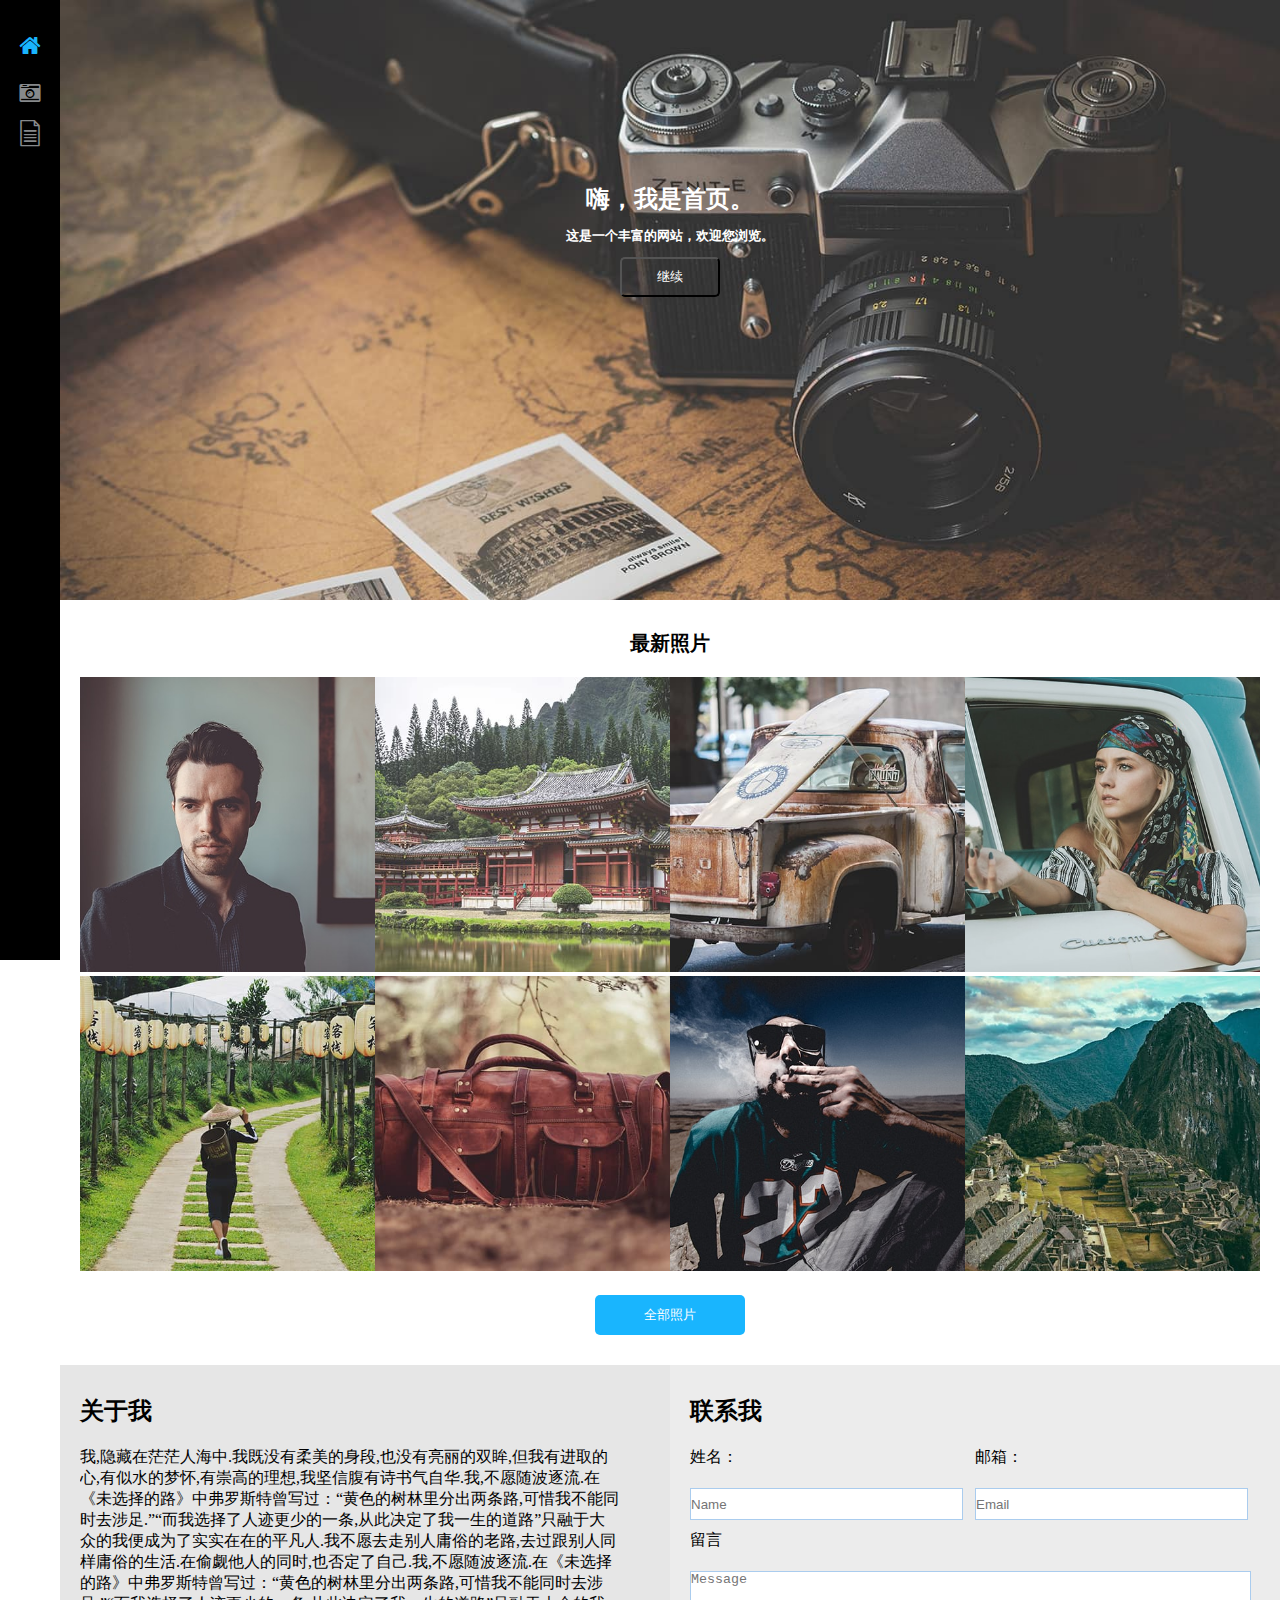
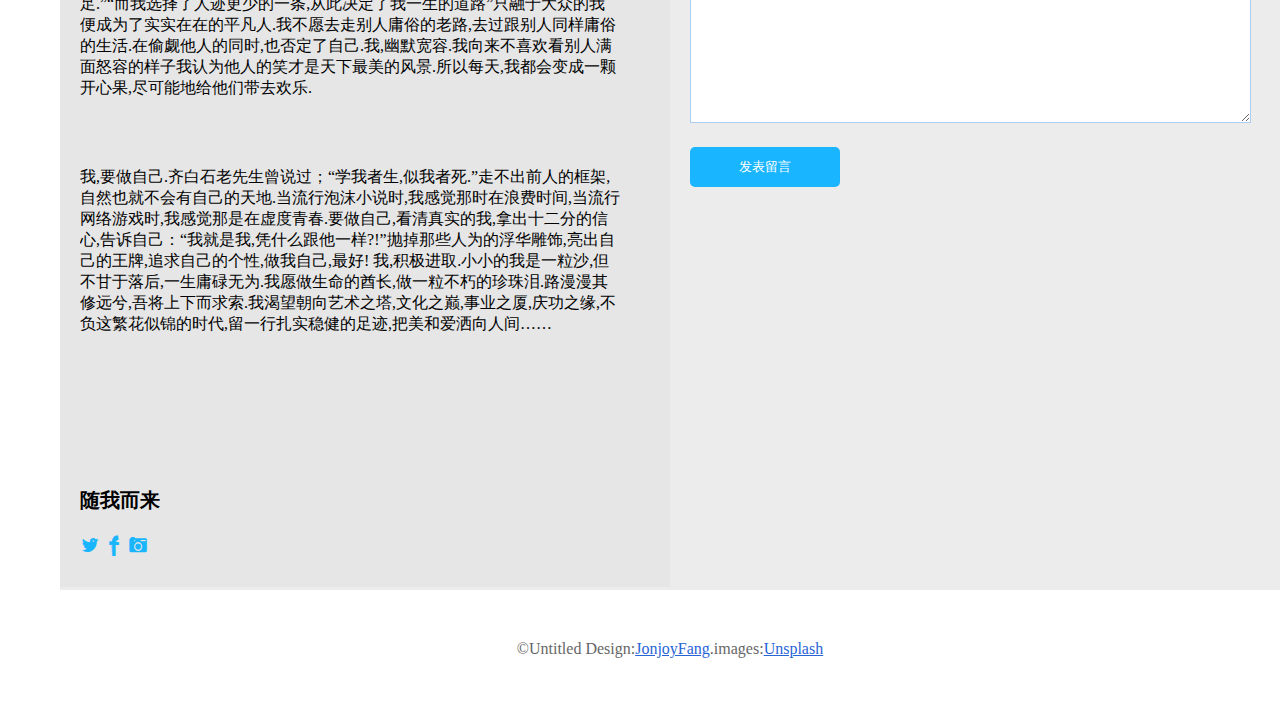
<file: index.html>
<!doctype html>
<html lang="en">
<head>
    <meta charset="UTF-8">
    <meta http-equiv="X-UA-Compatible" content="IE=edge">
    <meta name="viewport" content="width=device-width, initial-scale=1, maximum-scale=1, user-scalable=no">
    <title>主页</title>
    <link rel="stylesheet" href="css/lightcase.css">
    <link rel="stylesheet" href="css/iconfont.css">
    <link rel="stylesheet" href="css/style.css">
    <script src="js/jquery-1.8.3.min.js"></script>
    <script src="js/lightcase.js"></script>
</head>
<body>

    <div class="nav">
        <div class="nav_div">
            <a href="index.html">
            <span class="iconfont icon-shouye2 active_span tubiao_span"></span>
            </a>
        </div>
        <div class="nav_div">
            <a href="gallery.html">
            <span class="iconfont icon-xiangji tubiao_color tubiao_span"></span>
            </a>
        </div>
        <div class="nav_div">
            <a href="text.html">
            <span class="iconfont icon-wendang tubiao_color tubiao_span"></span>
            </a>
        </div>
    </div><!-- nav  end -->
    
    <div class="nav_right">
        <div class="nav_right_1">
            <img src="images/banner.jpg" style="width:100%;max_width:100%" alt="">
            <div class="img_text">
                <div class="text_div">
                    <h2 class="text_margin">嗨，我是首页。</h2>
                    <h5 class="text_margin">这是一个丰富的网站，欢迎您浏览。</h5>
                    <div><button class="img_text_btn">继续</button></div>
                </div><!-- text_div  end -->
            </div><!-- img_text  end -->
        </div><!-- nav_right_1  end -->
        <div class="nav_right_2">
            <div class="new"><b>最新照片</b></div>
            <div class="right_2_div">
                <ul class="right_2_ul">
                    <li><a href="#"><img src="images/thumbs/01.jpg" alt=""></a></li>
                    <li><a href="#"><img src="images/thumbs/05.jpg" alt=""></a></li>
                    <li><a href="#"><img src="images/thumbs/09.jpg" alt=""></a></li>
                    <li><a href="#"><img src="images/thumbs/02.jpg" alt=""></a></li>
                <!-- </ul>
                <ul class="right_2_ul"> -->
                    <li><a href="#"><img src="images/thumbs/06.jpg" alt=""></a></li>
                    <li><a href="#"><img src="images/thumbs/10.jpg" alt=""></a></li>
                    <li><a href="#"><img src="images/thumbs/03.jpg" alt=""></a></li>
                    <li><a href="#"><img src="images/thumbs/07.jpg" alt=""></a></li>
                </ul>
                <div class="btn_div">
                    <button class="full_btn">全部照片</button>
                </div>
            </div><!-- right_2_div  end -->
        </div><!-- nav_right_2   end -->
        <div class="nav_right_3">
                <div class="right_3_left">
                    <h2>关于我</h2>
                    <p class="li_p1_pad p_height">
                    我,隐藏在茫茫人海中.我既没有柔美的身段,也没有亮丽的双眸,但我有进取的心,有似水的梦怀,有崇高的理想,我坚信腹有诗书气自华.我,不愿随波逐流.在《未选择的路》中弗罗斯特曾写过：“黄色的树林里分出两条路,可惜我不能同时去涉足.”“而我选择了人迹更少的一条,从此决定了我一生的道路”只融于大众的我便成为了实实在在的平凡人.我不愿去走别人庸俗的老路,去过跟别人同样庸俗的生活.在偷觑他人的同时,也否定了自己.我,不愿随波逐流.在《未选择的路》中弗罗斯特曾写过：“黄色的树林里分出两条路,可惜我不能同时去涉足.”“而我选择了人迹更少的一条,从此决定了我一生的道路”只融于大众的我便成为了实实在在的平凡人.我不愿去走别人庸俗的老路,去过跟别人同样庸俗的生活.在偷觑他人的同时,也否定了自己.我,幽默宽容.我向来不喜欢看别人满面怒容的样子我认为他人的笑才是天下最美的风景.所以每天,我都会变成一颗开心果,尽可能地给他们带去欢乐.</p>
                    <p class="li_p1_pad p_height">
                        我,要做自己.齐白石老先生曾说过；“学我者生,似我者死.”走不出前人的框架,自然也就不会有自己的天地.当流行泡沫小说时,我感觉那时在浪费时间,当流行网络游戏时,我感觉那是在虚度青春.要做自己,看清真实的我,拿出十二分的信心,告诉自己：“我就是我,凭什么跟他一样?!”抛掉那些人为的浮华雕饰,亮出自己的王牌,追求自己的个性,做我自己,最好!
                        我,积极进取.小小的我是一粒沙,但不甘于落后,一生庸碌无为.我愿做生命的酋长,做一粒不朽的珍珠泪.路漫漫其修远兮,吾将上下而求索.我渴望朝向艺术之塔,文化之巅,事业之厦,庆功之缘,不负这繁花似锦的时代,留一行扎实稳健的足迹,把美和爱洒向人间……
                    </p>
                    <p class="li_p1_pad">
                        <a href="#"><b  style="font-size:20px;">随我而来</b></a>
                    </p>
                    <p class="li_p1_pad">
                        <span class="iconfont icon-bird icon_span"></span>
                        <span class="iconfont icon-f icon_span"></span>
                        <span class="iconfont icon-xiangji1 icon_span"></span>
                    </p>
                </div>
                <div class="right_3_right">
                    <h2>联系我</h2>
                    <div class="right_3_input">
                        <ul class="right_3_input_ul">
                            <li>
                                <p class="li_p1_pad">姓名：</p>
                                <p class="li_p1_pad"><input class="p_input" type="text" placeholder="Name"></p>
                            </li>
                            <li>
                                <p class="li_p1_pad">邮箱：</p>
                                <p class="li_p1_pad"><input class="p_input" type="text" placeholder="Email"></p>
                            </li>
                        </ul>
                    </div><!-- right_3_input  end -->
                    <p class="li_p1_pad">留言</p>
                    <p class="li_p1_pad">
                    <textarea class="message_input" name="message" id="message" cols="30" rows="10" placeholder="Message"></textarea>
                    </p>
                    <p class="li_p1_pad">
                        <button class="send_btn">发表留言</button>
                    </p>

                </div><!-- right_3_right  end -->
            </div><!-- nav_right_3  end -->
            <footer>
                &copy;Untitled Design:<a class="a_under" href="#">JonjoyFang</a>.images:<a class="a_under" href="#">Unsplash</a>
            </footer>
    </div><!-- nav_right  end -->


<script type="text/javascript">
    $('.img_text_btn').click(function(){
        window.location.href="gallery.html";
    });
    $('.full_btn').click(function(){
        window.location.href="text.html";
    });
</script>


</body>
</html>
</file>
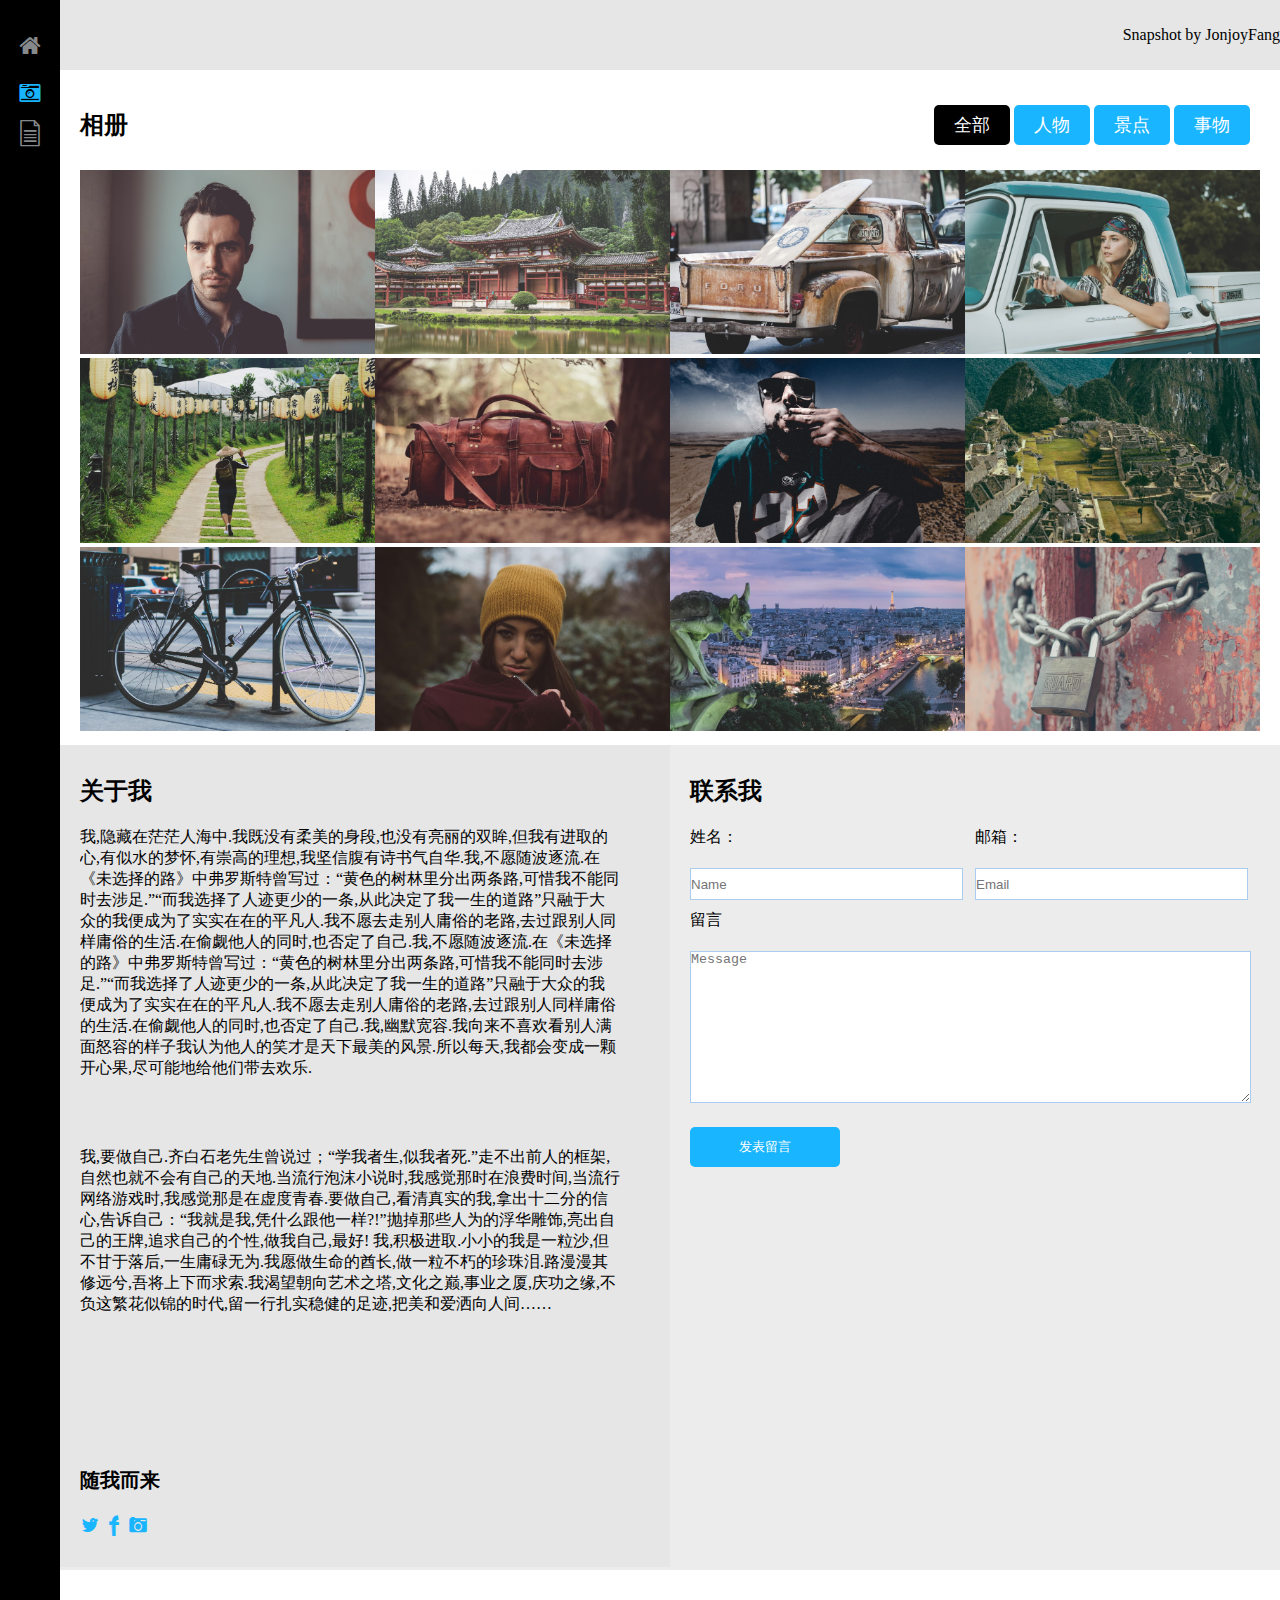
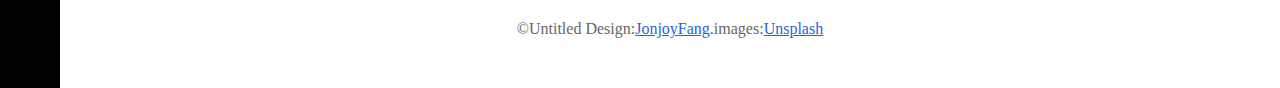
<file: gallery.html>
<!doctype html>
<html lang="en">
<head>
    <meta charset="UTF-8">
    <meta http-equiv="X-UA-Compatible" content="IE=edge">
    <meta name="viewport" content="width=device-width, initial-scale=1, maximum-scale=1, user-scalable=no">
    <title>相册</title>
    <link rel="stylesheet" href="css/lightcase.css">
    <link rel="stylesheet" href="css/iconfont.css">
    <link rel="stylesheet" href="css/style.css">
    <script src="js/jquery-1.8.3.min.js"></script>
    <script src="js/lightcase.js"></script>
    <script type="text/javascript">
        jQuery(document).ready(function($) {
            $('a[data-rel^=lightcase]').lightcase();//简单例子
            
            $('a[data-rel="lightcase:example_group:slideshow"]').lightcase({showSequenceInfo : false, transition : 'scrollHorizontal'});//相册例子
            
            $('a[data-rel="lightcase:example_group"]').lightcase({showSequenceInfo:false});
            
            $('#example1').lightcase({transition : 'none'});
            
            $('#example2').lightcase({transition : 'fade'});
            
            $('#example3').lightcase({transition : 'elastic'});
            
            $('#example4').lightcase({transition : 'scrollTop'});
            
            //video as html5 with fallback
            $('#various5').lightcase({
                showSequenceInfo:false,
                onStart:function() {
                    html5media();
                }
            });
            
            // video as iframe
            $('#various6').lightcase({
                iframe : {
                    width : 516,
                    height : 315,
                    frameborder : 0
                }
            });
            
            // video as flash
            $('#various7').lightcase({
                type : 'flash',
                flash : {
                    width : 516,
                    height : 315
                }
            });
            $(".biaoti_btn").click(function(){
                $(".biaoti_btn").css('background','#19b5fe');
                $(this).css('background','#000');
                var i=$(this).index();
                $(".thumbs").hide();
                $(".thumbs").eq(i).show();
            })
            // $(".biaoti_btn1").click(function(){
            //     $(".biaoti_btn").css('background','#19b5fe');
            //     $(".biaoti_btn1").css('background','#000');
            //     $(".thumbs").hide();
            //     $(".thumbs_full").show();
            //     $(".nav_2").css('height','1975px');
            // });
            // $(".biaoti_btn2").click(function(){
            //     $(".biaoti_btn").css('background','#19b5fe');
            //     $(".biaoti_btn2").css('background','#000');
            //     $(".thumbs").hide();
            //     $(".thumbs_people").show();
            //     $(".nav_2").css('height','1408px');
            // });
            // $(".biaoti_btn3").click(function(){
            //     $(".biaoti_btn").css('background','#19b5fe');
            //     $(".biaoti_btn3").css('background','#000');
            //     $(".thumbs").hide();
            //     $(".thumbs_jingdian").show();
            //     $(".nav_2").css('height','1408px');
            // });
            // $(".biaoti_btn4").click(function(){
            //     $(".biaoti_btn").css('background','#19b5fe');
            //     $(".biaoti_btn4").css('background','#000');
            //     $(".thumbs").hide();
            //     $(".thumbs_things").show();
            //     $(".nav_2").css('height','1408px');
            // });
        });
    </script>
</head>
<body>
    <div class="nav nav_2">
        <div class="nav_div">
            <a href="index.html">
            <span class="iconfont icon-shouye2 tubiao_color"></span>
            </a>
        </div>
        <div class="nav_div">
            <a href="gallery.html">
            <span class="iconfont icon-xiangji active_span"></span>
            </a>
        </div>
        <div class="nav_div">
            <a href="text.html">
            <span class="iconfont icon-wendang tubiao_color"></span>
            </a>
        </div>
    </div><!-- nav  end -->
    <div class="nav_right">
        <div class="right_part_1">
        Snapshot by JonjoyFang
            <!-- <span class="right_text">Snapshot by JonjoyFang</span> -->
        </div><!-- right_part_1  end -->
        <div class="right_part_2">
            <div class="part_2_biaoti">
                <a class="biaoti_left" href="#">相册</a>
                <div class="biaoti_right">
                    <button class="biaoti_btn  active_btn">全部</button>
                    <button class="biaoti_btn">人物</button>
                    <button class="biaoti_btn">景点</button>
                    <button class="biaoti_btn">事物</button>
                </div><!-- biaoti_right  end -->
            </div><!-- part_2_biaoti  end -->
            <div class="thumbs" style="display:block">
                <a id="example5" data-rel="lightcase" href="images/fulls/01.jpg"title="标题1"><img src="images/fulls/01.jpg"></a>
                <a id="example6" data-rel="lightcase" href="images/fulls/05.jpg" title="标题1"><img src="images/fulls/05.jpg"></a>
                <a id="example7" data-rel="lightcase" href="images/fulls/09.jpg" title="标题1"><img src="images/fulls/09.jpg"></a>
                <a id="example8" data-rel="lightcase" href="images/fulls/02.jpg"title="标题1" class="last"><img class="last" src="images/fulls/02.jpg"></a>
                <a id="example5" data-rel="lightcase" href="images/fulls/06.jpg"title="标题1"><img src="images/fulls/06.jpg"></a>
                <a id="example6" data-rel="lightcase" href="images/fulls/10.jpg" title="标题1"><img src="images/fulls/10.jpg"></a>
                <a id="example7" data-rel="lightcase" href="images/fulls/03.jpg" title="标题1"><img src="images/fulls/03.jpg"></a>
                <a id="example8" data-rel="lightcase" href="images/fulls/07.jpg"title="标题1" class="last"><img class="last" src="images/fulls/07.jpg"></a>
                <a id="example5" data-rel="lightcase" href="images/fulls/11.jpg"title="标题1"><img src="images/fulls/11.jpg"></a>
                <a id="example6" data-rel="lightcase" href="images/fulls/04.jpg" title="标题1"><img src="images/fulls/04.jpg"></a>
                <a id="example7" data-rel="lightcase" href="images/fulls/08.jpg" title="标题1"><img src="images/fulls/08.jpg"></a>
                <a id="example8" data-rel="lightcase" href="images/fulls/12.jpg"title="标题1" class="last"><img class="last" src="images/fulls/12.jpg"></a>
            </div>
            <div class="thumbs">
                <a id="example5" data-rel="lightcase" href="images/fulls/01.jpg"title="标题1"><img src="images/fulls/01.jpg"></a>
                <a id="example8" data-rel="lightcase" href="images/fulls/02.jpg"title="标题1" class="last"><img class="last" src="images/fulls/02.jpg"></a>
                <a id="example7" data-rel="lightcase" href="images/fulls/03.jpg" title="标题1"><img src="images/fulls/03.jpg"></a>
                <a id="example6" data-rel="lightcase" href="images/fulls/04.jpg" title="标题1"><img src="images/fulls/04.jpg"></a>
            </div>
            <div class="thumbs">
                <a id="example6" data-rel="lightcase" href="images/fulls/05.jpg" title="标题1"><img src="images/fulls/05.jpg"></a>
                <a id="example5" data-rel="lightcase" href="images/fulls/06.jpg"title="标题1"><img src="images/fulls/06.jpg"></a>
                <a id="example8" data-rel="lightcase" href="images/fulls/07.jpg"title="标题1" class="last"><img class="last" src="images/fulls/07.jpg"></a>
                <a id="example7" data-rel="lightcase" href="images/fulls/08.jpg" title="标题1"><img src="images/fulls/08.jpg"></a>
            </div>
            <div class="thumbs">
                <a id="example7" data-rel="lightcase" href="images/fulls/09.jpg" title="标题1"><img src="images/fulls/09.jpg"></a>
                <a id="example6" data-rel="lightcase" href="images/fulls/10.jpg" title="标题1"><img src="images/fulls/10.jpg"></a>
                <a id="example5" data-rel="lightcase" href="images/fulls/11.jpg"title="标题1"><img src="images/fulls/11.jpg"></a>
                <a id="example8" data-rel="lightcase" href="images/fulls/12.jpg"title="标题1" class="last"><img class="last" src="images/fulls/12.jpg"></a>
            </div>

        </div><!-- right_part_2  end -->
        <div class="nav_right_3">
                <div class="right_3_left">
                    <h2>关于我</h2>
                    <p class="li_p1_pad p_height">
                    我,隐藏在茫茫人海中.我既没有柔美的身段,也没有亮丽的双眸,但我有进取的心,有似水的梦怀,有崇高的理想,我坚信腹有诗书气自华.我,不愿随波逐流.在《未选择的路》中弗罗斯特曾写过：“黄色的树林里分出两条路,可惜我不能同时去涉足.”“而我选择了人迹更少的一条,从此决定了我一生的道路”只融于大众的我便成为了实实在在的平凡人.我不愿去走别人庸俗的老路,去过跟别人同样庸俗的生活.在偷觑他人的同时,也否定了自己.我,不愿随波逐流.在《未选择的路》中弗罗斯特曾写过：“黄色的树林里分出两条路,可惜我不能同时去涉足.”“而我选择了人迹更少的一条,从此决定了我一生的道路”只融于大众的我便成为了实实在在的平凡人.我不愿去走别人庸俗的老路,去过跟别人同样庸俗的生活.在偷觑他人的同时,也否定了自己.我,幽默宽容.我向来不喜欢看别人满面怒容的样子我认为他人的笑才是天下最美的风景.所以每天,我都会变成一颗开心果,尽可能地给他们带去欢乐.</p>
                    <p class="li_p1_pad p_height">
                        我,要做自己.齐白石老先生曾说过；“学我者生,似我者死.”走不出前人的框架,自然也就不会有自己的天地.当流行泡沫小说时,我感觉那时在浪费时间,当流行网络游戏时,我感觉那是在虚度青春.要做自己,看清真实的我,拿出十二分的信心,告诉自己：“我就是我,凭什么跟他一样?!”抛掉那些人为的浮华雕饰,亮出自己的王牌,追求自己的个性,做我自己,最好!
                        我,积极进取.小小的我是一粒沙,但不甘于落后,一生庸碌无为.我愿做生命的酋长,做一粒不朽的珍珠泪.路漫漫其修远兮,吾将上下而求索.我渴望朝向艺术之塔,文化之巅,事业之厦,庆功之缘,不负这繁花似锦的时代,留一行扎实稳健的足迹,把美和爱洒向人间……
                    </p>
                    <p class="li_p1_pad">
                        <a href="#"><b  style="font-size:20px;">随我而来</b></a>
                    </p>
                    <p class="li_p1_pad">
                        <span class="iconfont icon-bird icon_span"></span>
                        <span class="iconfont icon-f icon_span"></span>
                        <span class="iconfont icon-xiangji1 icon_span"></span>
                    </p>
                </div>
                <div class="right_3_right">
                    <h2>联系我</h2>
                    <div class="right_3_input">
                        <ul class="right_3_input_ul">
                            <li>
                                <p class="li_p1_pad">姓名：</p>
                                <p class="li_p1_pad"><input class="p_input" type="text" placeholder="Name"></p>
                            </li>
                            <li>
                                <p class="li_p1_pad">邮箱：</p>
                                <p class="li_p1_pad"><input class="p_input" type="text" placeholder="Email"></p>
                            </li>
                        </ul>
                    </div><!-- right_3_input  end -->
                    <p class="li_p1_pad">留言</p>
                    <p class="li_p1_pad">
                    <textarea class="message_input" name="message" id="message" cols="30" rows="10" placeholder="Message"></textarea>
                    </p>
                    <p class="li_p1_pad">
                        <button class="send_btn">发表留言</button>
                    </p>

                </div><!-- right_3_right  end -->
            </div><!-- nav_right_3  end -->
            <footer>
                &copy;Untitled Design:<a class="a_under" href="#">JonjoyFang</a>.images:<a class="a_under" href="#">Unsplash</a>
            </footer>
        </div>
            
</body>
</html>
</file>
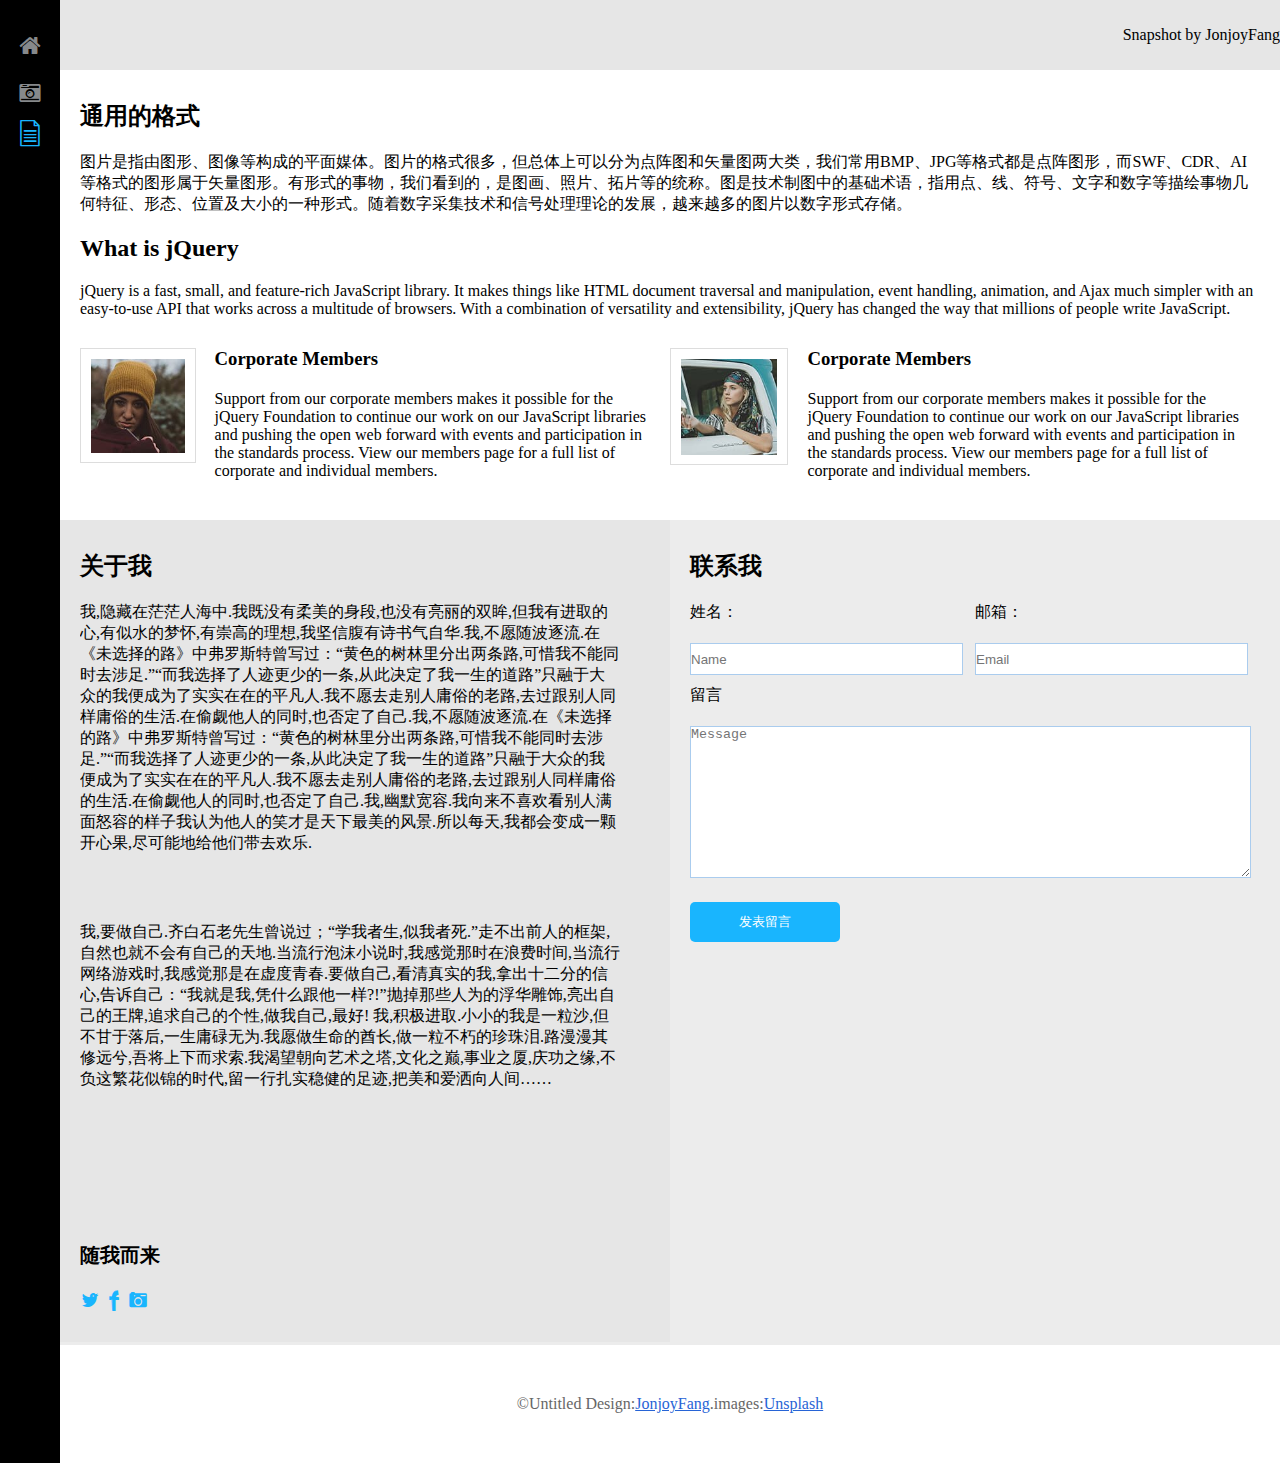
<file: text.html>
<!doctype html>
<html lang="en">
<head>
    <meta charset="UTF-8">
    <meta http-equiv="X-UA-Compatible" content="IE=edge">
    <meta name="viewport" content="width=device-width, initial-scale=1, maximum-scale=1, user-scalable=no">
    <title>所有</title>
    <link rel="stylesheet" href="css/lightcase.css">
    <link rel="stylesheet" href="css/iconfont.css">
    <link rel="stylesheet" href="css/style.css">
    <script src="js/jquery-1.8.3.min.js"></script>
    <script src="js/lightcase.js"></script>
</head>
<body>
    <div class="nav nav_3">
        <div class="nav_div">
            <a href="index.html">
            <span class="iconfont icon-shouye2 tubiao_color"></span>
            </a>
        </div>
        <div class="nav_div">
            <a href="gallery.html">
            <span class="iconfont icon-xiangji tubiao_color"></span>
            </a>
        </div>
        <div class="nav_div">
            <a href="text.html">
            <span class="iconfont icon-wendang active_span"></span>
            </a>
        </div>
    </div><!-- nav  end -->
    <div class="nav_right">
        <div class="right_part_1">
            <span class="right_text">Snapshot by JonjoyFang</span>
        </div><!-- right_part_1  end -->
        <div class="right3_part_2">
            <h2 class="h2_pad">通用的格式</h2>
            <p class="h2_pad">
                图片是指由图形、图像等构成的平面媒体。图片的格式很多，但总体上可以分为点阵图和矢量图两大类，我们常用BMP、JPG等格式都是点阵图形，而SWF、CDR、AI等格式的图形属于矢量图形。有形式的事物，我们看到的，是图画、照片、拓片等的统称。图是技术制图中的基础术语，指用点、线、符号、文字和数字等描绘事物几何特征、形态、位置及大小的一种形式。随着数字采集技术和信号处理理论的发展，越来越多的图片以数字形式存储。
            </p>
            <h2 class="h2_pad">What is jQuery</h2>
            <p class="h2_pad">
                jQuery is a fast, small, and feature-rich JavaScript library. It makes things like HTML document traversal and manipulation, event handling, animation, and Ajax much simpler with an easy-to-use API that works across a multitude of browsers. With a combination of versatility and extensibility, jQuery has changed the way that millions of people write JavaScript.
            </p>
            <div class="text_img">
                <div class="text_img_left">
                    <section class="section_left">
                        <img src="images/pic01.jpg" alt="">
                    </section>
                    <section class="section_right">
                        <h3 class="pad_bot">Corporate Members</h3>
                        Support from our corporate members makes it possible for the jQuery Foundation to continue our work on our JavaScript libraries and pushing the open web forward with events and participation in the standards process. View our members page for a full list of corporate and individual members.
                    </section>
                </div>
                <div class="text_img_right">
                    <section class="section_left">
                        <img src="images/pic02.jpg" alt="">
                    </section>
                    <section class="section_right">
                        <h3 class="pad_bot">Corporate Members</h3>
                        Support from our corporate members makes it possible for the jQuery Foundation to continue our work on our JavaScript libraries and pushing the open web forward with events and participation in the standards process. View our members page for a full list of corporate and individual members.
                    </section>
                </div>
            </div><!-- text_img  end -->
        </div><!-- right3_part_2  end -->
        

        <div class="nav_right_3">
                <div class="right_3_left">
                    <h2>关于我</h2>
                    <p class="li_p1_pad p_height">
                    我,隐藏在茫茫人海中.我既没有柔美的身段,也没有亮丽的双眸,但我有进取的心,有似水的梦怀,有崇高的理想,我坚信腹有诗书气自华.我,不愿随波逐流.在《未选择的路》中弗罗斯特曾写过：“黄色的树林里分出两条路,可惜我不能同时去涉足.”“而我选择了人迹更少的一条,从此决定了我一生的道路”只融于大众的我便成为了实实在在的平凡人.我不愿去走别人庸俗的老路,去过跟别人同样庸俗的生活.在偷觑他人的同时,也否定了自己.我,不愿随波逐流.在《未选择的路》中弗罗斯特曾写过：“黄色的树林里分出两条路,可惜我不能同时去涉足.”“而我选择了人迹更少的一条,从此决定了我一生的道路”只融于大众的我便成为了实实在在的平凡人.我不愿去走别人庸俗的老路,去过跟别人同样庸俗的生活.在偷觑他人的同时,也否定了自己.我,幽默宽容.我向来不喜欢看别人满面怒容的样子我认为他人的笑才是天下最美的风景.所以每天,我都会变成一颗开心果,尽可能地给他们带去欢乐.</p>
                    <p class="li_p1_pad p_height">
                        我,要做自己.齐白石老先生曾说过；“学我者生,似我者死.”走不出前人的框架,自然也就不会有自己的天地.当流行泡沫小说时,我感觉那时在浪费时间,当流行网络游戏时,我感觉那是在虚度青春.要做自己,看清真实的我,拿出十二分的信心,告诉自己：“我就是我,凭什么跟他一样?!”抛掉那些人为的浮华雕饰,亮出自己的王牌,追求自己的个性,做我自己,最好!
                        我,积极进取.小小的我是一粒沙,但不甘于落后,一生庸碌无为.我愿做生命的酋长,做一粒不朽的珍珠泪.路漫漫其修远兮,吾将上下而求索.我渴望朝向艺术之塔,文化之巅,事业之厦,庆功之缘,不负这繁花似锦的时代,留一行扎实稳健的足迹,把美和爱洒向人间……
                    </p>
                    <p class="li_p1_pad">
                        <a href="#"><b  style="font-size:20px;">随我而来</b></a>
                    </p>
                    <p class="li_p1_pad">
                        <span class="iconfont icon-bird icon_span"></span>
                        <span class="iconfont icon-f icon_span"></span>
                        <span class="iconfont icon-xiangji1 icon_span"></span>
                    </p>
                </div>
                <div class="right_3_right">
                    <h2>联系我</h2>
                    <div class="right_3_input">
                        <ul class="right_3_input_ul">
                            <li>
                                <p class="li_p1_pad">姓名：</p>
                                <p class="li_p1_pad"><input class="p_input" type="text" placeholder="Name"></p>
                            </li>
                            <li>
                                <p class="li_p1_pad">邮箱：</p>
                                <p class="li_p1_pad"><input class="p_input" type="text" placeholder="Email"></p>
                            </li>
                        </ul>
                    </div><!-- right_3_input  end -->
                    <p class="li_p1_pad">留言</p>
                    <p class="li_p1_pad">
                    <textarea class="message_input" name="message" id="message" cols="30" rows="10" placeholder="Message"></textarea>
                    </p>
                    <p class="li_p1_pad">
                        <button class="send_btn">发表留言</button>
                    </p>

                </div><!-- right_3_right  end -->
            </div><!-- nav_right_3  end -->

        <footer>
                &copy;Untitled Design:<a class="a_under" href="#">JonjoyFang</a>.images:<a class="a_under" href="#">Unsplash</a>
            </footer>
    </div><!-- nav_right  end -->
</body>
</html>
</file>
<file: css/iconfont.css>
@font-face {font-family: "iconfont";
  src: url('../fonts/iconfont.eot?t=1486605081831'); /* IE9*/
  src: url('../fonts/iconfont.eot?t=1486605081831#iefix') format('embedded-opentype'), /* IE6-IE8 */
  url('../fonts/iconfont.woff?t=1486605081831') format('woff'), /* chrome, firefox */
  url('../fonts/iconfont.ttf?t=1486605081831') format('truetype'), /* chrome, firefox, opera, Safari, Android, iOS 4.2+*/
  url('../fonts/iconfont.svg?t=1486605081831#iconfont') format('svg'); /* iOS 4.1- */
}

.iconfont {
  font-family:"iconfont" !important;
  font-size:16px;
  font-style:normal;
  -webkit-font-smoothing: antialiased;
  -moz-osx-font-smoothing: grayscale;
}

.icon-xiangji:before { content: "\e61e"; }
 
.icon-yonghu:before { content: "\e61b"; }

.icon-phone:before { content: "\e628"; }

.icon-youxiang:before { content: "\e61c"; }

.icon-3:before { content: "\e61d"; }

.icon-wendang:before { content: "\e632"; }

.icon-fenxiang:before { content: "\e739"; }

.icon-gengduo:before { content: "\e73a"; }

.icon-saoma:before { content: "\e749"; }

.icon-shanchu:before { content: "\e74b"; }

.icon-shezhi:before { content: "\e74c"; }

.icon-shouye:before { content: "\e751"; }

.icon-sousuo1:before { content: "\e752"; }

.icon-tongzhi:before { content: "\e759"; }

.icon-xinxi:before { content: "\e763"; }

.icon-zuji:before { content: "\e767"; }

.icon-dibu:before { content: "\e76a"; }

.icon-xiangyou3:before { content: "\e778"; }

.icon-xiangzuo2:before { content: "\e77a"; }

.icon-zengsong:before { content: "\e78c"; }

.icon-gouwuche:before { content: "\e63f"; }

.icon-cuowu:before { content: "\e642"; }

.icon-erweima:before { content: "\e644"; }

.icon-jushoucang:before { content: "\e643"; }

.icon-saoyisao:before { content: "\e649"; }

.icon-shengyin:before { content: "\e64c"; }

.icon-shijian:before { content: "\e64d"; }

.icon-shouhuodizhi:before { content: "\e64e"; }

.icon-sousuo:before { content: "\e651"; }

.icon-wodefankui:before { content: "\e656"; }

.icon-wodehongbao:before { content: "\e657"; }

.icon-wodejuhuasuan:before { content: "\e659"; }

.icon-xiangshangjiantou:before { content: "\e65d"; }

.icon-xiangxiajiantou:before { content: "\e65e"; }

.icon-xiangyoujiantou:before { content: "\e65f"; }

.icon-xiaoxizhongxin:before { content: "\e665"; }

.icon-lingcunwei:before { content: "\e666"; }

.icon-huo:before { content: "\e66c"; }

.icon-shouye2:before { content: "\e611"; }

.icon-birdxiaoniao:before { content: "\e736"; }

.icon-liwu:before { content: "\e685"; }

.icon-f:before { content: "\e67b"; }

.icon-bofanganniu:before { content: "\e602"; }

.icon-bofang:before { content: "\e606"; }

.icon-kaiguan:before { content: "\e621"; }

.icon-tixing:before { content: "\e622"; }

.icon-tianjia:before { content: "\e623"; }

.icon-yingyongzhongxin:before { content: "\e625"; }

.icon-zhuyi:before { content: "\e626"; }

.icon-xuanzhong:before { content: "\e627"; }

.icon-shoucang:before { content: "\e62a"; }

.icon-shoucangxuanzhong:before { content: "\e62b"; }

.icon-caidan:before { content: "\e62c"; }

.icon-liebiao:before { content: "\e62d"; }

.icon-wenjian:before { content: "\e631"; }

.icon-anquan:before { content: "\e637"; }

.icon-shouye1:before { content: "\e639"; }

.icon-lishi:before { content: "\e63b"; }

.icon-xia:before { content: "\e63d"; }

.icon-biaoqian:before { content: "\e63e"; }

.icon-shuaxin:before { content: "\e646"; }

.icon-weixiao:before { content: "\e647"; }

.icon-attachment:before { content: "\e60e"; }

.icon-iconalipay:before { content: "\e615"; }

.icon-taobao:before { content: "\e633"; }

.icon-tengxunweibo:before { content: "\e635"; }

.icon-xinlangweibo:before { content: "\e63c"; }

.icon-Upan:before { content: "\e640"; }

.icon-U:before { content: "\e641"; }

.icon-guanji:before { content: "\e603"; }

.icon-tingzhi:before { content: "\e604"; }

.icon-bianji:before { content: "\e60b"; }

.icon-cunchu:before { content: "\e60f"; }

.icon-anquanfuwu:before { content: "\e612"; }

.icon-morentouxiang:before { content: "\e616"; }

.icon-xinjian:before { content: "\e617"; }

.icon-bangzhu:before { content: "\e618"; }

.icon-collection_:before { content: "\e613"; }

.icon-digital:before { content: "\e619"; }

.icon-exit:before { content: "\e61a"; }

.icon-gengxin:before { content: "\e601"; }

.icon-lajitong:before { content: "\e605"; }

.icon-quxiao:before { content: "\e607"; }

.icon-rili:before { content: "\e608"; }

.icon-question:before { content: "\e609"; }

.icon-Refresh:before { content: "\e620"; }

.icon-WeChat:before { content: "\e624"; }

.icon-close:before { content: "\e60d"; }

.icon-uniE:before { content: "\e684"; }

.icon-bird:before { content: "\e75a"; }

.icon-xiangji1:before { content: "\e645"; }
</file>
<file: css/style.css>
*{
    margin:0;
    padding: 0;
}
a{
    text-decoration: none;
    color:#000;
}
.nav{
    width:60px;
    height: 100%;
    background:#000;
    position: fixed;
    padding:30px 0;
    overflow: hidden;
}
.nav_div{
    width:100%;
    text-align: center;
    margin-bottom: 10px;
}
.active_span{
    color:#19b5fe;
    font-size: 30px;

}
.tubiao_color{
    color:#86898b;
    font-size: 30px;
}




.nav_right{
    width:100%;
    padding-left: 60px;
    overflow: hidden;
    box-sizing: border-box;
}
.nav_right_1{
    width:100%;
    height: 600px;
    position: relative;
    overflow: hidden;
}
.img_text{
    background:(2,2,2,0.1);
    display: block;
    width:100%;
    height:100%;
    position: absolute;
    left: 0;
    top: 0;
    text-align: center;
}

.text_div{
    width:100%;
    height:50%;
    margin-top: 15%;
    color:#fff;
    -moz-animation:fadeIn 1s 1; 
    animation:fadeIn 1s 1; 
}
@-webkit-keyframes fadeIn {
  0%{
    opacity: 0;
  }
  100%{
    opacity: 1;
  }
}

.img_text_btn{
    width:100px;
    height: 40px;
    border-radius: 5px;
    cursor: pointer;
    text-align: center;
    background:transparent;
    color:#fff;
    /*border:#ddd;*/
}
.text_margin{
    margin-bottom: 1%;
}



.nav_right_2{
    width:100%;
    background:#fff;
    padding:30px 0;
    overflow: hidden;
}
.new{
    width:100%;
    text-align: center;
    font-size: 20px;
}
.right_2_div{
    width:100%;
    height: 100%;
}
.right_2_ul{
    width:100%;
    padding:20px;
    clear: both;
    overflow: hidden;
    box-sizing: border-box;
}
.right_2_ul li{
    width:25%;
    float: left;
    list-style: none;
    overflow: hidden;
}

.right_2_ul li>a>img{
    width:100%;
    max-width: 100%;
    transition:all 0.5s linear 0.5s;
}
.right_2_ul li>a>img:hover{
    transform:scale(1.1);
}

.btn_div{
    width:100%;
    height: 40px;
    text-align: center;
}
.full_btn{
    width:150px;
    line-height: 40px;
    border:0;
    text-align: center;
    color: #fff;
    background:#19b5fe;
    border-radius: 5px;
    cursor: pointer;
}


.nav_right_3{
    width:100%;
    height: 825px;
    background:#ececec;
}
.nav_right_3 h2{
    padding: 10px 0;
}
.right_3_left{
    width:50%;
    padding:20px 50px 20px 20px;
    background:#e6e6e6;
    float:left;
    box-sizing:border-box;
}
.p_height{
    height: 300px;
    overflow: hidden;
}
.right_3_right{
    width:50%;
    padding:20px;
    float: right;
    box-sizing:border-box;
}
.right_3_input{
    width:100%;
}
.right_3_input_ul li{
    width:50%;
    float: left;
    list-style: none;
}
.li_p1_pad{
    padding:10px 0;
}
.p_input{
    width:95%;
    height: 30px;
    border:1px solid #ace;
}
.message_input{
    border:1px solid #ace;
    width:98%;
}
.send_btn{
    width:150px;
    line-height: 40px;
    border:0;
    text-align: center;
    color: #fff;
    background:#19b5fe;
    border-radius: 5px;
    cursor: pointer;
}
.icon_span{
    font-size: 20px;
    color:#19b5fe;
    cursor: pointer;
}

footer{
    padding:50px 0;
    text-align: center;
    color: #666;
}
.a_under{
    color:#2764D6;
    text-decoration: underline;
}




/*Gallery*/
.nav_2{
    height: 1975px;
}

.right_part_1{
    width:100%;
    height: 70px;
    line-height: 70px;
    background:#e6e6e6;
    direction:rtl;
    text-align: right;
    padding-right: 50px;
}


.right_part_2{
    width:100%;
    padding-top: 20px;
}
.part_2_biaoti{
    width:100%;
    padding:10px 20px;
    height: 50px;
}
.biaoti_left{
    width:10%;
    float: left;
    font-size: 24px;
    line-height: 50px;
    font-weight: 600;
}
.biaoti_right{
    width: 90%;
    float: right;
    height: 100%;
    text-align: right;
    padding-right: 50px;
    box-sizing:border-box;
    line-height: 50px;
}
.biaoti_btn{
    margin:5px 0;
    height: 40px;
    line-height: 39px;
    font-size: 18px;
    padding:0 20px;
    color: #fff;
    border:0;
    background:#19b5fe;
    border-radius: 5px;
    cursor: pointer;
    box-sizing:border-box;
}
.active_btn{
    background: #000;
}


.thumbs{
    display: none;
    width:100%;
    padding:10px 20px;
    box-sizing:border-box;
    overflow: hidden;
}
.thumbs a{
    display: inline-block;
    width:25%;
    float: left;
}
.thumbs a img{
    width:100%;
    max-width: 100%;
}
/*.thumbs_people{
    display: none;
}
.thumbs_jingdian{
    display: none;
}
.thumbs_things{
    display: none;
}*/






/*third*/
.nav_3{
    height: 1500px;
}
.right3_part_2{
    padding:20px;
}
.h2_pad{
    padding: 10px 0;
}

.text_img{
    width:100%;
    padding:20px 0;
    overflow: hidden;
}
.text_img_left{
    width: 49%;
    float: left;
}
.text_img_right{
    width: 50%;
    float: right;
}
.section_left{
    width:20%;
    border:1px solid #ddd;
    float: left;
    text-align: center;
    padding:0 10px;
    box-sizing: border-box;
}
.section_left>img{
    width:100%;
    max-width:100%;
    margin:10px 0 5px 0;
}
.section_right{
    width: 75%;
    float: right;
    padding:0 10px;
}
.pad_bot{
    padding-bottom: 20px;
}






/*@media(max-width: 1370px){
    .nav{
        height: 2365px;
    }
    .nav_2{
        height: 1725px;
    }
    .nav_3{
        height: 1510px;
    }
}
@media(max-width: 980px){
    .nav{
        height: 2131px;
    }
    .nav_2{
        height: 1561px;
    }
}
@media(max-width: 769px){
    .nav{
        height: 2080px;
    }
}
*/
@media(max-width: 769px){
    .nav_right_1{
        height: 535px;
    }
}
@media(max-width: 435px){
    .nav{
        width:100%;
        height: 60px;
        position: fixed;
        left: 0;
        top:0 ;
        text-align: center;
        padding:0;
        z-index: 99;
    }
    .nav_div{
        display: inline-block;
        width:33%;
        height: 60px;
        float: left;
        line-height: 60px;
    }
    .nav_right{
        padding-left:0;
    }
    .nav_right{
        width: 100%;
        position: absolute;
        left: 0;
        top: 60px;

    }
    .nav_right_1{
        height: 270px;
    }
    .right_3_left{
        width:100%;
    }
    .right_3_right{
        width: 100%;
    }
    .biaoti_left{
        font-size: 14px;
        font-weight: 400;
    }
    .biaoti_btn{
        font-size: 14px;
        padding:0 10px;
    }
    .text_img_left{
        width: 50%;
    }
    .section_left{
        width: 100%;
    }
    .section_right{
        width: 100%;
        padding:0;
    }
    .p_height{
        height: auto;
    }
}
@media(max-width: 320px){
    .nav_right_1{
        height: 240px;
    }
}
</file>
<file: css/lightcase.css>
/*
 * Lightcase - jQuery Plugin
 * @version		1.5.4 (02/11/2014)
 */
@media screen {
/* Overlay */
	#lightcase-overlay {
		display: none;
		width: 100%;
		height: 100%;
		
		position: fixed;
		z-index: 1000;
		top: 0;
		left: 0;
		
		background-color: #333;
	}

/* Loading */
	#lightcase-loading {
		display: none;
		width: 48px;
		height: 48px;
		margin-top: -24px;
		margin-left: -24px;		
		position: fixed;
		z-index: 1001;
		top: 50%;
		left: 50%;		
		background: url(../images/loading_neg.gif) transparent no-repeat 50% 50%;
		background-size: 50%;
	}
	#lightcase-case.lightcase-loading .lightcase-content {
		background: url(../images/loading.gif) #fff no-repeat 50% 50%;
		background-size: 24px;
	}
	#lightcase-case.lightcase-loading.type-image .lightcase-content,
	#lightcase-case.lightcase-loading.type-video .lightcase-content  {
		background-image: url(../images/loading_neg.gif);
		background-color: #333;
	}
	
		/* Case */
	#lightcase-case {
		display: none;
		
		position: fixed;
		z-index: 1002;
		top: 50%;
		left: 50%;
		
		color: #fff;
		text-shadow: 0 1px 0 #333;
		
		font-family: arial, sans-serif;
		font-size: 13px;
		line-height: 18px;
		text-align: left;
		
		-webkit-text-size-adjust: none;
		-webkit-backface-visibility: hidden;
	}
	
		/* Info */
	#lightcase-case .lightcase-info {
		overflow: auto;
	}
	#lightcase-case .lightcase-sequenceInfo,
	#lightcase-case .lightcase-title,
	#lightcase-case .lightcase-caption {
		margin: 10px;
		padding: 0;
		font-weight: normal;
		font-size: 15px;
		line-height: 15px;
		text-overflow: ellipsis;
	}
	#lightcase-case .lightcase-sequenceInfo {
		float: left;
		padding-right: 0;
	}
	
		/* Content */
	#lightcase-case .lightcase-content {
		position: relative;
		z-index: 1;
		overflow: hidden;
		
		color: #333;
		text-shadow: none;
		
		background-color: #fff;
		
		-moz-box-shadow: 0 0 30px rgba(0,0,0,.50);
		-webkit-box-shadow: 0 0 30px rgba(0,0,0,.50);
		box-shadow: 0 0 30px rgba(0,0,0,.50);
		
		-webkit-backface-visibility: hidden;
	}
	#lightcase-case.type-image .lightcase-content,
	#lightcase-case.type-video .lightcase-content {
		background-color: #333;
	}
	#lightcase-case.type-image .lightcase-contentInner,
	#lightcase-case.type-video .lightcase-contentInner {
		line-height: 0.75;
	}
	#lightcase-case  .lightcase-inlineWrap {
		padding: 15px;
		overflow: auto;
		
		-moz-box-sizing: border-box;
		-webkit-box-sizing: border-box;
		box-sizing: border-box;
	}

		/* Error message */
	p.lightcase-error {
		margin: 0;
		padding: 0;
	}

		/* Navigation */
	#lightcase-case .lightcase-nav {
	}
	#lightcase-case .lightcase-nav a {
		width: 25%;
		
		position: absolute;
		z-index: 3;
		top: 25%;
		bottom: 25%;
		
		outline: none;
		cursor: pointer;
	}
	#lightcase-case a.lightcase-prev {
		left: 15px;
	}
	#lightcase-case a.lightcase-next {
		right: 15px;
	}
	#lightcase-case a.lightcase-play,
	#lightcase-case a.lightcase-pause {
		display: none;
		width: 50%;
		
		z-index: 3;
		left: 25%;
		right: 25%;
	}
	#lightcase-case .lightcase-nav a span {
		display: block;
		width: 30px;
		height: 30px;
		margin-top: -13px;
		
		position: absolute;
		z-index: 1;
		top: 50%;
		
		text-indent: -9999px;
		background: url(../images/fulls/sprite.png) transparent no-repeat 0 -30px;
		
		opacity: 0;
		-khtml-opacity: 0;
		-moz-opacity: 0;
		-ms-filter: 'progid:DXImageTransform.Microsoft.Alpha(Opacity=0)';
		filter: alpha(opacity=0);
		
		-webkit-transition: all .2s ease-out;
		-moz-transition: all .2s ease-out;
		-o-transition: all .2s ease-out;
		transition: all .2s ease-out;
		
		-webkit-backface-visibility: hidden;
	}
	#lightcase-case .lightcase-nav a:hover span {
		opacity: 1;
		-khtml-opacity: 1;
		-moz-opacity: 1;
		-ms-filter: 'progid:DXImageTransform.Microsoft.Alpha(Opacity=100)';
		filter: alpha(opacity=100);
	}
	#lightcase-case a.lightcase-prev span {
		left: 0;
	}
	#lightcase-case a.lightcase-next span {
		right: 0;
		background-position: 0 -60px;
	}
	#lightcase-case a.lightcase-pause span {
		background-position: 0 -90px;
	}
	#lightcase-case a.lightcase-play span {
		background-position: 0 -120px;
	}
	#lightcase-case a.lightcase-pause span,
	#lightcase-case a.lightcase-play span {
		left: 50%;
		margin-left: -15px;
	}
		
		/* close */
	#lightcase-case a.lightcase-close {
		width: 30px;
		height: 30px;
		
		position: absolute;
		z-index: 1;
		top: -14px;
		right: -15px;
		
		outline: none;
		text-indent: -9999px;
		background: url(../images/fulls/sprite.png) transparent no-repeat 0 0;
	}
	
		/* For mobile devices */
	.lightcase-isMobileDevice #lightcase-case .lightcase-inlineWrap,
	.lightcase-isMobileDevice #lightcase-case.type-iframe .lightcase-contentInner {
		overflow: auto;
		-webkit-overflow-scrolling: touch;
	}
	
	.lightcase-isMobileDevice.lightcase-open,
	.lightcase-isMobileDevice.lightcase-open body {
		max-width: 100%;
		max-height: 100%;
		overflow: hidden;
	}
	
		/* Fullscreen mode for mobile */
	.lightcase-fullScreenMode #lightcase-case {
		text-shadow: none;
		
		border: none;
		background: none;
	}
	.lightcase-fullScreenMode #lightcase-case .lightcase-content {
		color: #fff;
		background: none;
		
		-moz-box-shadow: none;
		-webkit-box-shadow: none;
		box-shadow: none;
	}
	.lightcase-fullScreenMode #lightcase-case .lightcase-info {
		position: fixed;
		z-index: 1003;
		left: 5px;
		bottom: 5px;
	}
	.lightcase-fullScreenMode #lightcase-case a.lightcase-prev,
	.lightcase-fullScreenMode #lightcase-case a.lightcase-next {
		position: absolute; /* Hide the prev/next buttons */
		top: -99999px;
	}
	.lightcase-fullScreenMode #lightcase-case a.lightcase-play span {
		margin-top: -15px;
		background-image: url(../images/play.svg);
	}
	.lightcase-fullScreenMode #lightcase-case a.lightcase-pause span {
		margin-top: -15px;
		background-image: url(../images/pause.svg);
	}
	.lightcase-fullScreenMode #lightcase-case a.lightcase-pause span,
	.lightcase-fullScreenMode #lightcase-case a.lightcase-play span,
	.lightcase-fullScreenMode #lightcase-case a.lightcase-close {
		border: 1px solid rgba(0,0,0, .25);
		
		background-color: rgba(150,150,150, .75);
		background-repeat: no-repeat;
		background-position: 50% 50%;
		background-size: 55% 55%;
		
		-moz-box-shadow: inset 0px 0px 1px rgba(0,0,0, .25);
		-webkit-box-shadow: inset 0px 0px 1px rgba(0,0,0, .25);
		box-shadow: inset 0px 0px 1px rgba(0,0,0, .25);
		
		-moz-border-radius: 5px;
		-webkit-border-radius: 5px;
		border-radius: 5px;
	}
	
.lightcase-fullScreenMode #lightcase-case a.lightcase-close {
		width: 30px;
		height: 30px;
		
		position: absolute;
		z-index: 1;
		top: -33px;
		right: 1px;
		
		outline: none;
		text-indent: -9999px;
		background: url(../images/fulls/sprite.png) transparent no-repeat 0 0;
}
}
</file>
